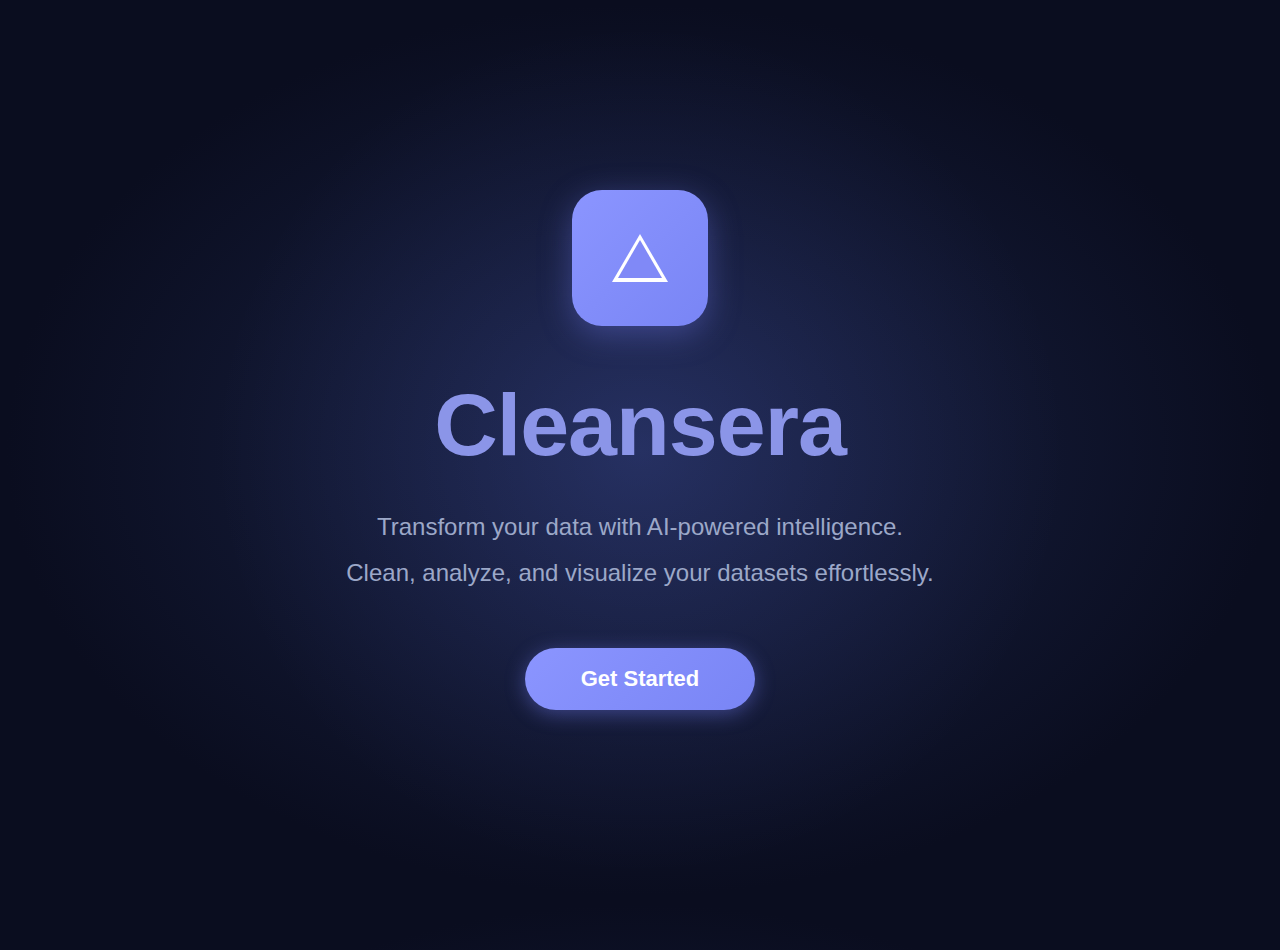
<file: Data-Cleaning-Chatbot/templates/start.html>
<!DOCTYPE html>
<html lang="en">
<head>
    <meta charset="UTF-8">
    <meta name="viewport" content="width=device-width, initial-scale=1.0">
    <title>Cleansera</title>
    <style>
        * {
            margin: 0;
            padding: 0;
            box-sizing: border-box;
        }

        body {
            font-family: -apple-system, BlinkMacSystemFont, 'Segoe UI', Roboto, 'Helvetica Neue', Arial, sans-serif;
            background: #0a0d1f;
            background: radial-gradient(ellipse at center, #1a2347 0%, #0a0d1f 70%);
            min-height: 100vh;
            display: flex;
            align-items: center;
            justify-content: center;
            position: relative;
            overflow: hidden;
        }

        .glow-effect {
            position: absolute;
            width: 1000px;
            height: 1000px;
            background: radial-gradient(circle, rgba(107, 126, 255, 0.15) 0%, transparent 60%);
            border-radius: 50%;
            top: 50%;
            left: 50%;
            transform: translate(-50%, -50%);
            pointer-events: none;
        }

        .container {
            text-align: center;
            z-index: 1;
            padding: 60px 40px;
            max-width: 1200px;
        }

        .logo-container {
            margin-bottom: 48px;
        }

        .logo {
            width: 136px;
            height: 136px;
            background: linear-gradient(135deg, #8b95ff 0%, #7985f5 100%);
            border-radius: 30px;
            display: inline-flex;
            align-items: center;
            justify-content: center;
            box-shadow: 0 8px 32px rgba(123, 133, 255, 0.35);
            margin: 0 auto;
        }

        .triangle {
            width: 0;
            height: 0;
            border-left: 28px solid transparent;
            border-right: 28px solid transparent;
            border-bottom: 48px solid white;
            position: relative;
        }

        .triangle::after {
            content: '';
            position: absolute;
            width: 0;
            height: 0;
            border-left: 22px solid transparent;
            border-right: 22px solid transparent;
            border-bottom: 38px solid #8089f7;
            top: 6px;
            left: -22px;
        }

        h1 {
            font-size: 88px;
            font-weight: 600;
            color: #8b95e8;
            margin-bottom: 32px;
            letter-spacing: -1px;
        }

        .subtitle {
            font-size: 24px;
            color: #9ca8c8;
            line-height: 1.6;
            margin-bottom: 8px;
            font-weight: 400;
        }

        .description {
            font-size: 24px;
            color: #9ca8c8;
            line-height: 1.6;
            margin-bottom: 56px;
            font-weight: 400;
        }

        .cta-button {
            display: inline-block;
            padding: 18px 56px;
            background: linear-gradient(135deg, #8b95ff 0%, #7985f5 100%);
            color: white;
            font-size: 22px;
            font-weight: 600;
            border: none;
            border-radius: 50px;
            cursor: pointer;
            text-decoration: none;
            box-shadow: 0 4px 20px rgba(123, 133, 255, 0.4);
            transition: all 0.3s ease;
        }

        .cta-button:hover {
            transform: translateY(-2px);
            box-shadow: 0 6px 28px rgba(123, 133, 255, 0.5);
        }

        .cta-button:active {
            transform: translateY(0);
        }
    </style>
</head>
<body>
    <div class="glow-effect"></div>

    <div class="container">
        <div class="logo-container">
            <div class="logo">
                <div class="triangle"></div>
            </div>
        </div>

        <h1>Cleansera</h1>
        
        <p class="subtitle">Transform your data with AI-powered intelligence.</p>
        <p class="description">Clean, analyze, and visualize your datasets effortlessly.</p>
        
        <a href="{{ url_for('index') }}" class="cta-button">Get Started</a>

    </div>
</body>
</html>
</file>
